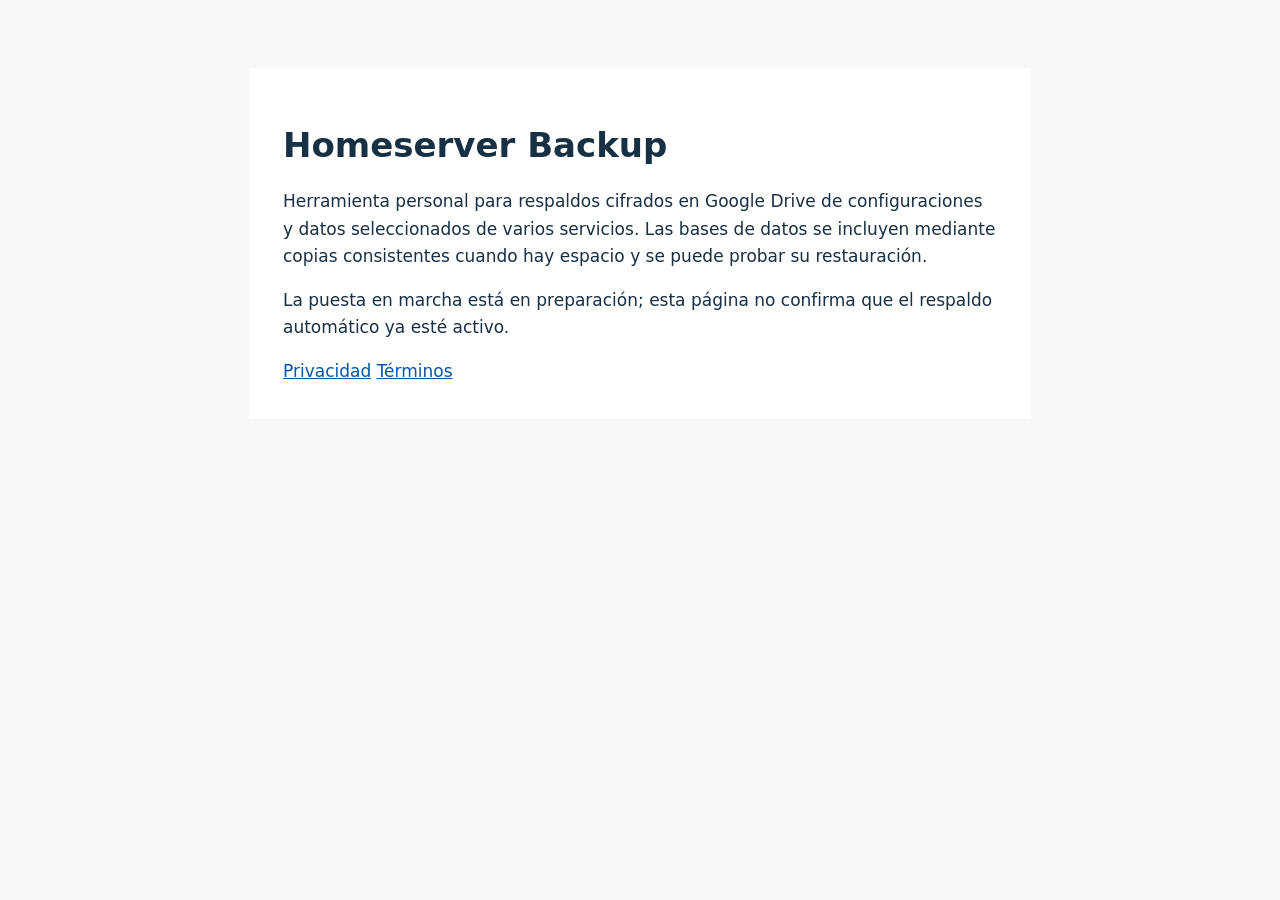
<file: index.html>
<!doctype html><html lang="es"><head><meta charset="utf-8">
<meta name="viewport" content="width=device-width, initial-scale=1">
<title>Homeserver Backup</title><link rel="stylesheet" href="assets/site.css"></head>
<body><main><h1>Homeserver Backup</h1>
<p>Herramienta personal para respaldos cifrados en Google Drive de configuraciones y datos seleccionados de varios servicios. Las bases de datos se incluyen mediante copias consistentes cuando hay espacio y se puede probar su restauración.</p>
<p>La puesta en marcha está en preparación; esta página no confirma que el respaldo automático ya esté activo.</p>
<nav aria-label="Información"><a href="privacy/">Privacidad</a> <a href="terms/">Términos</a></nav>
</main></body></html>
</file>
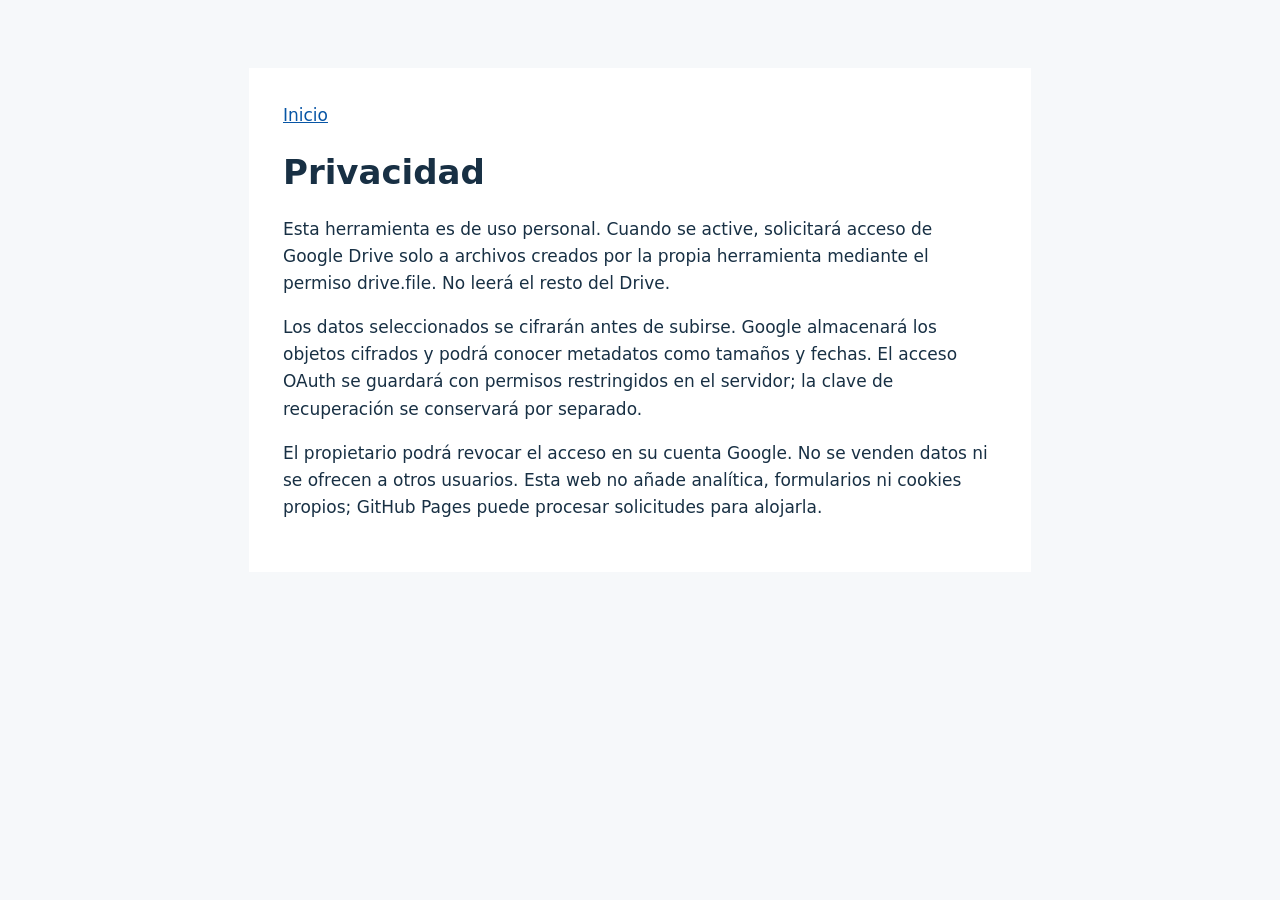
<file: privacy/index.html>
<!doctype html><html lang="es"><head><meta charset="utf-8">
<meta name="viewport" content="width=device-width, initial-scale=1">
<title>Privacidad · Homeserver Backup</title><link rel="stylesheet" href="../assets/site.css"></head>
<body><main><a href="../">Inicio</a><h1>Privacidad</h1>
<p>Esta herramienta es de uso personal. Cuando se active, solicitará acceso de Google Drive solo a archivos creados por la propia herramienta mediante el permiso drive.file. No leerá el resto del Drive.</p>
<p>Los datos seleccionados se cifrarán antes de subirse. Google almacenará los objetos cifrados y podrá conocer metadatos como tamaños y fechas. El acceso OAuth se guardará con permisos restringidos en el servidor; la clave de recuperación se conservará por separado.</p>
<p>El propietario podrá revocar el acceso en su cuenta Google. No se venden datos ni se ofrecen a otros usuarios. Esta web no añade analítica, formularios ni cookies propios; GitHub Pages puede procesar solicitudes para alojarla.</p>
</main></body></html>
</file>
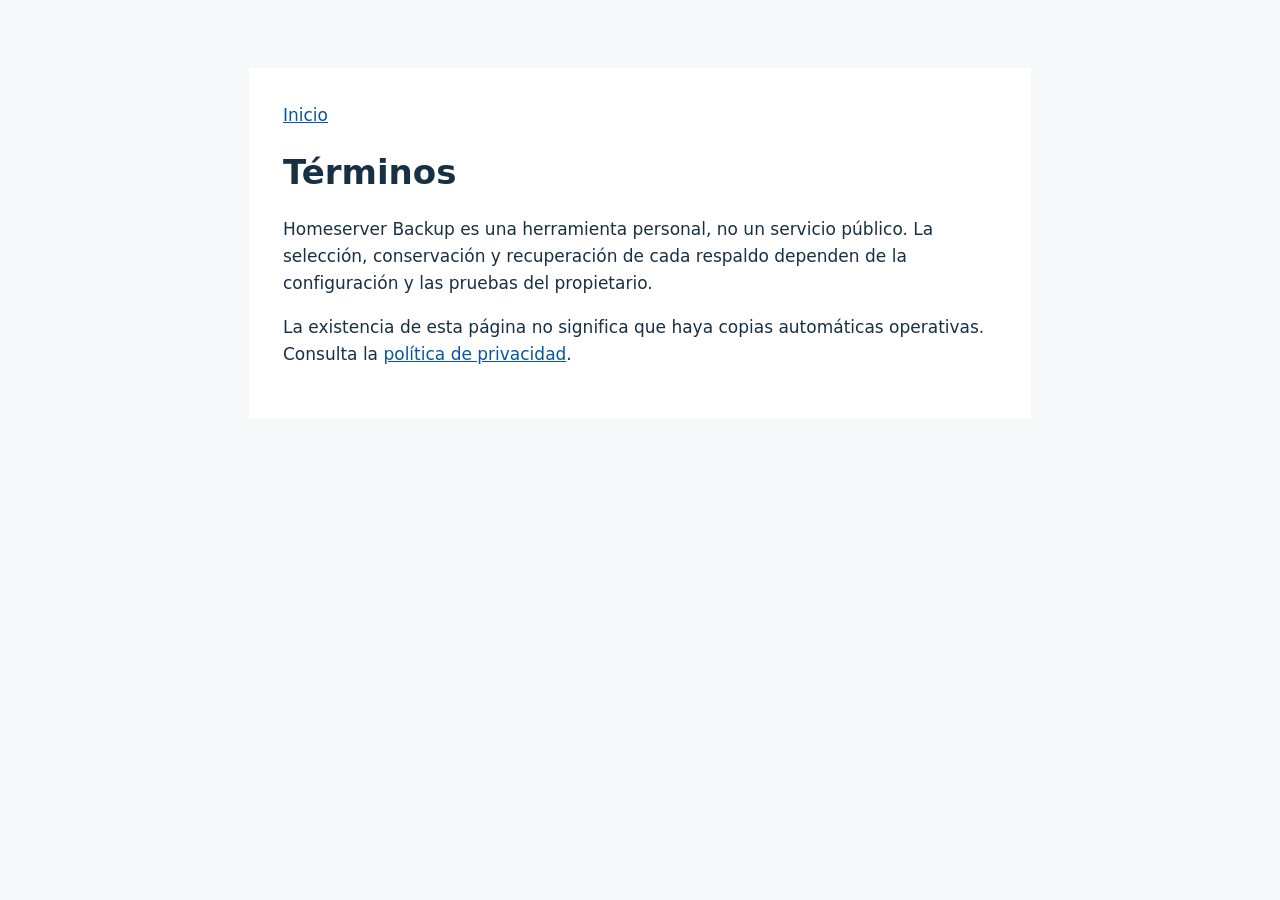
<file: terms/index.html>
<!doctype html><html lang="es"><head><meta charset="utf-8">
<meta name="viewport" content="width=device-width, initial-scale=1">
<title>Términos · Homeserver Backup</title><link rel="stylesheet" href="../assets/site.css"></head>
<body><main><a href="../">Inicio</a><h1>Términos</h1>
<p>Homeserver Backup es una herramienta personal, no un servicio público. La selección, conservación y recuperación de cada respaldo dependen de la configuración y las pruebas del propietario.</p>
<p>La existencia de esta página no significa que haya copias automáticas operativas. Consulta la <a href="../privacy/">política de privacidad</a>.</p>
</main></body></html>
</file>
<file: assets/site.css>
:root { color-scheme: light; font: 17px/1.6 system-ui, sans-serif; }
body { margin: 0; color: #183044; background: #f6f8fa; }
main { box-sizing: border-box; max-width: 46rem; margin: 4rem auto; padding: 2rem; background: white; }
h1 { line-height: 1.2; }
a { color: #0755a5; }
a:focus-visible { outline: 3px solid #ef9d22; outline-offset: 3px; }
@media (max-width: 600px) { main { margin: 0; min-height: 100vh; padding: 1.25rem; } }
</file>
